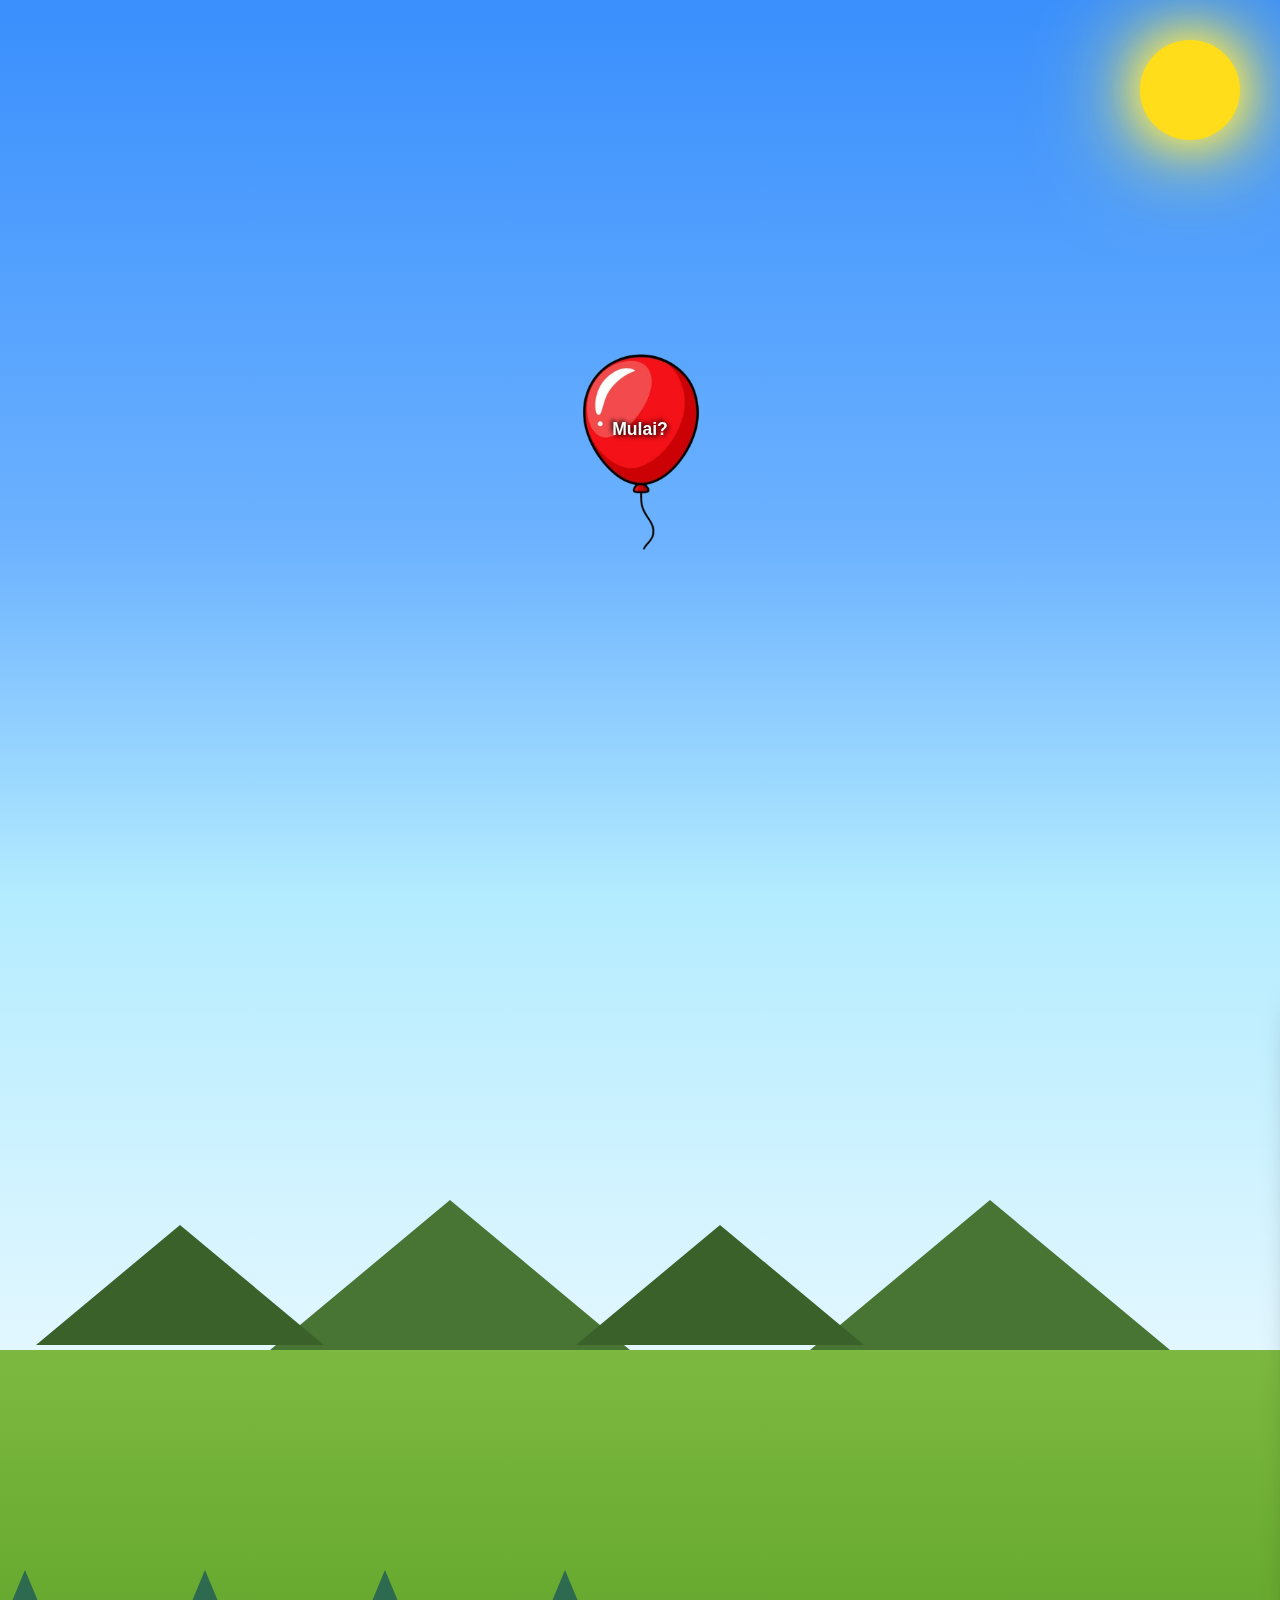
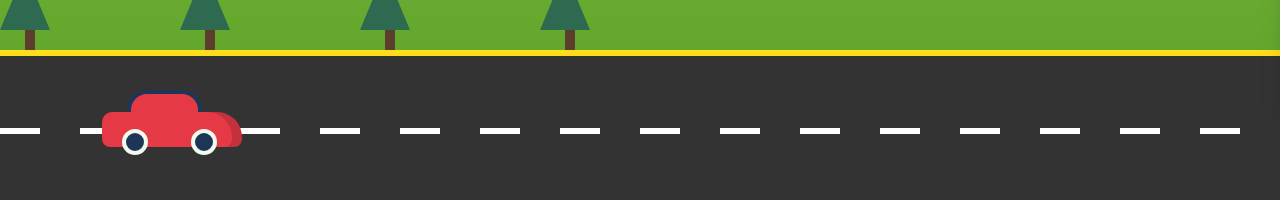
<file: index.html>
<!DOCTYPE html>
<html lang="id">
<head>
    <meta charset="UTF-8">
    <meta name="viewport" content="width=device-width, initial-scale=1.0">
    <title>Kelulusan Epik 2026</title>
    <style>
        /* --- RESET & DASAR --- */
        * {
            box-sizing: border-box;
            margin: 0;
            padding: 0;
        }

        body, html {
            width: 100%;
            height: 100vh;
            overflow: hidden;
            font-family: 'Arial', sans-serif;
            background-color: #3a8ffd;
        }

        /* --- VIEWPORT ENGINE (UNTUK EFEK KAMERA) --- */
        #main-viewport {
            width: 100%;
            height: 200vh; /* Dua kali tinggi layar (Langit + Darat) */
            position: absolute;
            top: 0;
            left: 0;
            transition: transform 2s cubic-bezier(0.76, 0, 0.24, 1); /* Efek kamera cinematic */
        }

        /* Trigger saat balon mini game diklik (Kamera Turun) */
        .camera-down {
            transform: translateY(-100vh);
        }

        /* Trigger saat balon foto kenangan diklik (Kamera Naik ke Angkasa) */
        .space-launch {
            transform: translateY(100vh);
        }

        /* --- KELOMPOK SCENE 0: LUAR ANGKASA (DI ATAS LANGIT) --- */
        #space-scene {
            width: 100%;
            height: 100vh;
            position: absolute;
            top: -100vh; /* Posisinya tepat di atas langit scene */
            left: 0;
            background: linear-gradient(to top, #0c0c14 0%, #000000 100%);
            overflow: hidden;
        }
        .space-stars {
            position: absolute;
            width: 100%;
            height: 100vh;
            background-image: 
                radial-gradient(white, rgba(255,255,255,.3) 2px, transparent 40px),
                radial-gradient(white, rgba(255,255,255,.15) 1.5px, transparent 30px);
            background-size: 240px 240px, 180px 180px;
        }

        /* --- KELOMPOK SCENE 1: LANGIT --- */
        #sky-scene {
            width: 100%;
            height: 100vh;
            position: relative;
            overflow: hidden;
            background: linear-gradient(to bottom, #3a8ffd 0%, #6cb2ff 60%, #b4ecff 100%);
        }

        .sun {
            position: absolute;
            top: 40px;
            right: 40px;
            width: 100px;
            height: 100px;
            background: #ffdd1a;
            border-radius: 50%;
            box-shadow: 0 0 40px #ffea4a, 0 0 80px #ffea4a, 0 0 120px #ffea4a;
            animation: pendarMatahari 4s ease-in-out infinite alternate;
        }
        @keyframes pendarMatahari {
            0% { transform: scale(1); box-shadow: 0 0 40px #ffea4a; }
            100% { transform: scale(1.05); box-shadow: 0 0 60px #ffea4a, 0 0 120px #ffea4a; }
        }

        .bird {
            position: absolute;
            width: 70px;
            height: 70px;
            background: url('200w.webp') no-repeat center center;
            background-size: contain;
            pointer-events: none;
            z-index: 2;
        }
        .bird1 { top: 15%; left: -100px; animation: terbangBurung 7s linear infinite; }
        .bird2 { width: 50px; height: 50px; top: 25%; left: -100px; animation: terbangBurung 9s linear infinite; animation-delay: 3s; }

        @keyframes terbangBurung {
            0% { left: -100px; transform: translateY(0); }
            50% { transform: translateY(-20px); }
            100% { left: 110%; transform: translateY(0); }
        }

        .cloud {
            position: absolute;
            background: rgba(255, 255, 255, 0.95);
            border-radius: 100px;
            filter: drop-shadow(0 8px 16px rgba(0,0,0,0.05));
            z-index: 1;
        }
        .cloud::before, .cloud::after { content: ''; position: absolute; background: inherit; border-radius: 50%; }
        .cloud1 { width: 170px; height: 60px; top: 30%; left: -200px; animation: jalanAwan 25s linear infinite; }
        .cloud1::before { width: 80px; height: 80px; top: -40px; left: 20px; }
        .cloud1::after { width: 60px; height: 60px; top: -25px; right: 20px; }
        .cloud2 { width: 230px; height: 75px; top: 50%; left: -300px; animation: jalanAwan 35s linear infinite; animation-delay: 3s; }
        .cloud2::before { width: 100px; height: 100px; top: -50px; left: 30px; }
        .cloud2::after { width: 80px; height: 80px; top: -30px; right: 30px; }

        @keyframes jalanAwan {
            0% { left: -300px; }
            100% { left: 110%; }
        }

        .container {
            position: relative;
            z-index: 10;
            width: 100%;
            height: 100vh;
            display: flex;
            justify-content: center;
            align-items: center;
            padding: 20px;
        }

        /* --- BALON SETTINGS --- */
        .balloon-group {
            display: flex;
            flex-direction: column;
            align-items: center;
            animation: ayunBalon 3s ease-in-out infinite alternate;
            cursor: pointer;
        }
        .balloon {
            position: relative;
            width: 160px; 
            height: 210px;
            background: url('1000017857-removebg-preview.png') no-repeat center center;
            background-size: contain;
            display: flex;
            justify-content: center;
            align-items: center;
            user-select: none;
        }
        .balloon-text {
            position: absolute;
            top: 40%; left: 50%;
            transform: translate(-50%, -50%);
            color: white;
            font-weight: bold;
            font-size: 1.1rem;
            text-align: center;
            width: 80%;
            text-shadow: 2px 2px 4px rgba(0, 0, 0, 0.8), -2px -2px 4px rgba(0, 0, 0, 0.8);
            z-index: 5;
            pointer-events: none;
        }

        @keyframes ayunBalon {
            0% { transform: translateY(0px) rotate(-1.5deg); }
            100% { transform: translateY(-15px) rotate(1.5deg); }
        }
        .balloon-group:hover { transform: scale(1.06); transition: transform 0.2s; }
        
        .balloon-group.meledak {
            animation: pop 0.3s forwards cubic-bezier(0.175, 0.885, 0.32, 1.275);
            pointer-events: none;
        }
        @keyframes pop {
            0% { transform: scale(1); opacity: 1; }
            40% { transform: scale(1.2); filter: brightness(1.2); }
            100% { transform: scale(0); opacity: 0; }
        }

        .menu-balloons { display: flex; gap: 40px; justify-content: center; align-items: center; width: 100%; }
        .reveal .balloon-group { animation: terbangMasuk 1.2s cubic-bezier(0.075, 0.82, 0.165, 1) both; }
        .reveal .b-1 { animation-delay: 0s; }
        .reveal .b-2 { animation-delay: 0.15s; }
        .reveal .b-3 { animation-delay: 0.3s; }

        @keyframes terbangMasuk {
            0% { transform: translateY(800px) scale(0.6); opacity: 0; }
            100% { transform: translateY(0) scale(1); opacity: 1; }
        }
        .hidden { display: none !important; }


        /* ==========================================================================
           KELOMPOK SCENE 2: GAME DARATAN (MINI GAMES SCENE)
           ========================================================================== */
        #game-scene {
            width: 100%;
            height: 100vh;
            position: relative;
            background: linear-gradient(to bottom, #b4ecff 0%, #e2f7ff 50%, #7db941 50%, #579e23 100%);
            overflow: hidden;
        }

        /* --- PARALLAX GUNUNG BERGERAK --- */
        .mountain-track {
            position: absolute;
            bottom: 50%;
            width: 200%;
            height: 160px;
            display: flex;
            align-items: flex-end;
            animation: gerakMundur 25s linear infinite;
            z-index: 1;
        }
        .mountain {
            width: 0; height: 0;
            border-left: 180px solid transparent;
            border-right: 180px solid transparent;
            border-bottom: 150px solid #487534;
            margin-right: -90px;
        }
        .mountain.back {
            border-bottom-color: #3b612a;
            transform: scale(0.8);
            margin-bottom: -10px;
        }

        /* --- PARALLAX POHON BERGERAK --- */
        .tree-track {
            position: absolute;
            bottom: 140px;
            width: 200%;
            height: 90px;
            display: flex;
            animation: gerakMundur 10s linear infinite;
            z-index: 3;
        }
        .tree { position: relative; width: 60px; height: 90px; margin-right: 120px; }
        .tree-leaves {
            width: 0; height: 0;
            border-left: 25px solid transparent;
            border-right: 25px solid transparent;
            border-bottom: 60px solid #2d6a4f;
        }
        .tree-trunk {
            width: 10px; height: 30px;
            background: #5c3d2e;
            margin: 0 auto;
        }

        @keyframes gerakMundur {
            0% { transform: translateX(0); }
            100% { transform: translateX(-50%); }
        }

        /* --- JALAN RAYA --- */
        .road {
            position: absolute;
            bottom: 0;
            left: 0;
            width: 100%;
            height: 150px;
            background: #333;
            border-top: 6px solid #ffdd1a;
            z-index: 4;
        }
        .road-lines {
            position: absolute;
            top: 50%; left: 0;
            width: 200%; height: 6px;
            background: linear-gradient(to right, #fff 50%, transparent 50%);
            background-size: 80px 100%;
            animation: jalanNgebut 0.4s linear infinite;
        }
        @keyframes jalanNgebut {
            0% { transform: translateX(0); }
            100% { transform: translateX(-80px); }
        }

        /* --- MOBIL MERAH CSS GAME --- */
        .red-car {
            position: absolute;
            bottom: 45px;
            left: 8%;
            width: 140px;
            height: 65px;
            z-index: 5;
            animation: mobilGoyang 0.15s infinite alternate;
        }
        .car-cabin {
            background: #e63946;
            width: 75px; height: 30px;
            position: absolute; top: 0; left: 25px;
            border-radius: 20px 20px 0 0;
            border: 4px solid #1d3557;
            border-bottom: none;
        }
        .car-body {
            background: #e63946;
            width: 140px; height: 35px;
            position: absolute; bottom: 8px; left: 0;
            border-radius: 10px 25px 8px 8px;
            box-shadow: inset -10px 0 0 rgba(0,0,0,0.15);
        }
        .car-wheel {
            background: #1d3557;
            width: 26px; height: 26px;
            border-radius: 50%;
            position: absolute; bottom: 0;
            border: 4px solid #f1faee;
            animation: rodaBerputar 0.2s linear infinite;
        }
        .wheel-back { left: 20px; }
        .wheel-front { right: 25px; }

        @keyframes mobilGoyang {
            0% { transform: translateY(0); }
            100% { transform: translateY(-3px); }
        }
        @keyframes rodaBerputar {
            100% { transform: rotate(360deg); }
        }

        /* --- MAIN MENU SIDEBAR GAME --- */
        .game-sidebar {
            position: absolute;
            right: 40px;
            top: 10%;
            width: 42%; 
            height: 80%;
            background: rgba(15, 23, 42, 0.92);
            border: 5px solid #ffdd1a;
            border-radius: 25px;
            padding: 40px 30px;
            display: flex;
            flex-direction: column;
            align-items: center;
            z-index: 10;
            box-shadow: 0 15px 35px rgba(0,0,0,0.6);
            transform: translateX(600px); 
            transition: transform 1s cubic-bezier(0.175, 0.885, 0.32, 1.275) 1.2s; 
        }
        
        /* Animasi sidebar slide-in saat masuk daratan */
        .camera-down .game-sidebar {
            transform: translateX(0);
        }

        .game-title {
            font-size: 2.2rem;
            font-weight: 900;
            color: #ffdd1a;
            text-align: center;
            margin-bottom: 50px;
            text-shadow: 4px 4px 0px #000;
            letter-spacing: 3px;
            font-family: 'Arial Black', sans-serif;
            animation: detakJudul 1s ease-in-out infinite alternate;
        }
        @keyframes detakJudul {
            0% { transform: scale(1); }
            100% { transform: scale(1.03); color: #fff37a; }
        }

        .game-btn {
            width: 100%;
            padding: 18px;
            margin-bottom: 20px;
            font-size: 1.3rem;
            font-weight: bold;
            color: #fff;
            background: linear-gradient(to bottom, #3a8ffd, #1a6fd4);
            border: 3px solid #fff;
            border-radius: 15px;
            cursor: pointer;
            box-shadow: 0 5px 0 #0f4c94, 0 8px 15px rgba(0,0,0,0.3);
            transition: all 0.1s ease;
            text-align: center;
        }
        .game-btn:hover:not(:disabled) {
            background: linear-gradient(to bottom, #ffdd1a, #e6c200);
            color: #222;
            box-shadow: 0 5px 0 #b39700, 0 8px 15px rgba(0,0,0,0.3);
            transform: translateY(-2px);
        }
        .game-btn:active:not(:disabled) {
            transform: translateY(3px);
            box-shadow: 0 2px 0 #b39700;
        }
        .game-btn:disabled {
            background: #475569;
            color: #94a3b8;
            border-color: #64748b;
            box-shadow: none;
            cursor: not-allowed;
            font-style: italic;
        }

        /* --- RESPONSIVE LAYOUT HP --- */
        @media (max-width: 768px) {
            .menu-balloons { flex-direction: row; flex-wrap: wrap; gap: 20px; }
            .balloon { width: 120px; height: 160px; }
            .balloon-text { font-size: 0.9rem; }
            .sun { width: 70px; height: 70px; top: 20px; right: 20px; }
            .game-sidebar { width: 90%; right: 5%; left: 5%; top: 15%; height: 70%; }
            .game-title { font-size: 1.6rem; }
            .red-car { transform: scale(0.7); bottom: 30px; left: 2%; }
        }
    </style>
</head>
<body>

    <div id="main-viewport">

        <div id="space-scene">
            <div class="space-stars"></div>
        </div>

        <div id="sky-scene">
            <audio id="windSfx" preload="auto">
                <source src="dragon-studio-wind-blowing-sfx-01-423673.mp3" type="audio/mpeg">
            </audio>

            <div class="sky">
                <div class="sun"></div>
                <div class="bird bird1"></div>
                <div class="bird bird2"></div>
                <div class="cloud cloud1"></div>
                <div class="cloud cloud2"></div>
            </div>

            <div class="container">
                <div id="start-node" class="balloon-group">
                    <div class="balloon">
                        <div class="balloon-text">Mulai?</div>
                    </div>
                </div>

                <div id="menu-node" class="menu-balloons hidden">
                    <div id="btn-kenangan" class="balloon-group b-1">
                        <div class="balloon"><div class="balloon-text">Foto<br>Kenangan</div></div>
                    </div>
                    <!-- Mengubah ID dan teks balon catatan ranking menjadi Kritik dan saran -->
                    <div id="btn-kritik" class="balloon-group b-2">
                        <div class="balloon"><div class="balloon-text">Kritik dan<br>Saran</div></div>
                    </div>
                    <div id="btn-minigames" class="balloon-group b-3">
                        <div class="balloon"><div class="balloon-text">Mini games</div></div>
                    </div>
                </div>
            </div>
        </div>

        <div id="game-scene">
            
            <div class="mountain-track">
                <div class="mountain back"></div>
                <div class="mountain"></div>
                <div class="mountain back"></div>
                <div class="mountain"></div>
            </div>

            <div class="tree-track">
                <div class="tree"><div class="tree-leaves"></div><div class="tree-trunk"></div></div>
                <div class="tree"><div class="tree-leaves"></div><div class="tree-trunk"></div></div>
                <div class="tree"><div class="tree-leaves"></div><div class="tree-trunk"></div></div>
                <div class="tree"><div class="tree-leaves"></div><div class="tree-trunk"></div></div>
            </div>

            <div class="red-car">
                <div class="car-cabin"></div>
                <div class="car-body"></div>
                <div class="car-wheel wheel-back"></div>
                <div class="car-wheel wheel-front"></div>
            </div>

            <div class="road">
                <div class="road-lines"></div>
            </div>

            <div class="game-sidebar">
                <div class="game-title">SEKOLAH MINIGAMES</div>
                
                <button class="game-btn" onclick="window.location.href='izursays.html'">Izur says</button>
                
                <!-- TOMBOL TERBARU: CERDAS CERMAT -->
                <button class="game-btn" onclick="window.location.href='cchan.html'">Cerdas Cermat</button>
                
                <button class="game-btn" disabled>Dan sisanya akan ku pikirkan.</button>
            </div>

        </div>

    </div>

    <script>
const startNode = document.getElementById('start-node');
const menuNode = document.getElementById('menu-node');
const btnMinigames = document.getElementById('btn-minigames');
const btnKenangan = document.getElementById('btn-kenangan'); 
const btnKritik = document.getElementById('btn-kritik'); // Memastikan ID btn-kritik terdeteksi
const mainViewport = document.getElementById('main-viewport');
const windSfx = document.getElementById('windSfx');

let audioTracker;

// Logika Tombol Mulai Awal
startNode.addEventListener('click', () => {
    windSfx.pause(); windSfx.currentTime = 0;
    windSfx.play().then(() => {
        clearInterval(audioTracker);
        audioTracker = setInterval(() => {
            if (windSfx.currentTime >= 3.0) {
                windSfx.pause(); windSfx.currentTime = 0;
                clearInterval(audioTracker);
            }
        }, 100);
    }).catch(error => console.log("Audio terblokir:", error));

    startNode.classList.add('meledak');

    setTimeout(() => {
        startNode.classList.add('hidden');
        menuNode.classList.remove('hidden');
        menuNode.classList.add('reveal');
        
        setTimeout(() => {
            const allBalloons = menuNode.querySelectorAll('.balloon-group');
            allBalloons.forEach((b, idx) => {
                b.style.animation = `ayunBalon 3s ease-in-out infinite alternate`;
                b.style.animationDelay = `-${idx}s`;
            });
        }, 1200);
    }, 300); 
});

// ================= BALON MINI GAMES (KAMERA TURUN KE BAWAH) =================
btnMinigames.addEventListener('click', () => {
    btnMinigames.classList.add('meledak');
    setTimeout(() => {
        mainViewport.classList.add('camera-down');
    }, 300);
});

// ================= BALON FOTO KENANGAN (KAMERA NAIK KE ANGKASA -> START.HTML) =================
btnKenangan.addEventListener('click', () => {
    btnKenangan.classList.add('meledak');
    setTimeout(() => {
        mainViewport.classList.add('space-launch');
    }, 300);
    setTimeout(() => {
        window.location.href = 'start.html'; // Foto kenangan kembali ke start.html sesuai kode awalmu
    }, 2300);
});

// ================= BALON KRITIK DAN SARAN (POP LANGSUNG -> BUBBLES.HTML) =================
btnKritik.addEventListener('click', () => {
    btnKritik.classList.add('meledak'); // Efek balon meletup dulu
    setTimeout(() => {
        // Pindah ke bubbles.html (Ganti jadi lowercase 'bubbles.html' jika nama file aslimu huruf kecil semua)
        window.location.href = 'Bubbles.html'; 
    }, 300); // Nunggu 0.3 detik biar animasi meletupnya kelihatan
});
        
    </script>
</body>
</html>
</file>
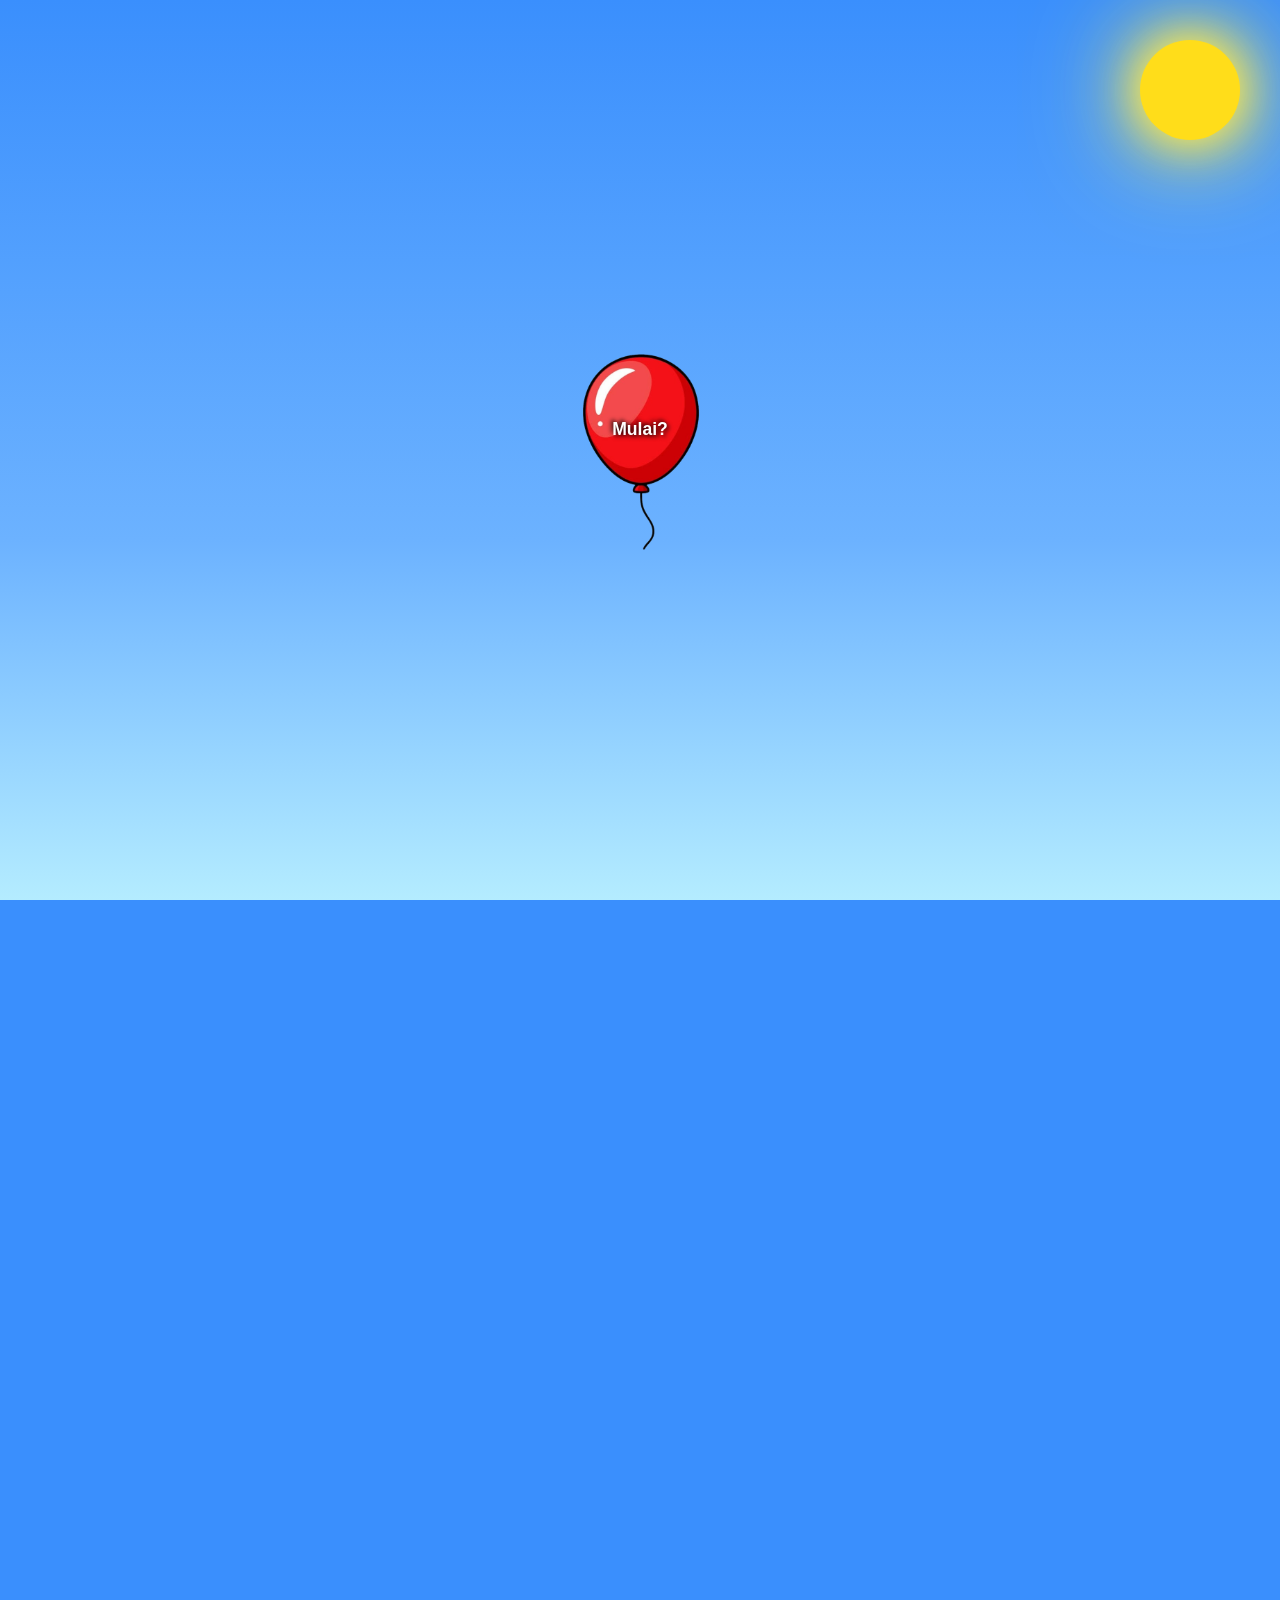
<file: index (1).html>
<!DOCTYPE html>
<html lang="id">
<head>
    <meta charset="UTF-8">
    <meta name="viewport" content="width=device-width, initial-scale=1.0">
    <title>Kelulusan Epik 2026</title>
    <style>
        /* --- RESET & DASAR --- */
        * {
            box-sizing: border-box;
            margin: 0;
            padding: 0;
        }

        body, html {
            width: 100%;
            height: 100vh;
            overflow: hidden;
            font-family: 'Arial', sans-serif;
            background-color: #3a8ffd;
        }

        /* --- VIEWPORT ENGINE (UNTUK EFEK KAMERA) --- */
        #main-viewport {
            width: 100%;
            height: 200vh; /* Dua kali tinggi layar (Langit + Darat) */
            position: absolute;
            top: 0;
            left: 0;
            transition: transform 2s cubic-bezier(0.76, 0, 0.24, 1); /* Efek kamera cinematic */
        }

        /* Trigger saat balon mini game diklik (Kamera Turun) */
        .camera-down {
            transform: translateY(-100vh);
        }

        /* Trigger saat balon foto kenangan diklik (Kamera Naik ke Angkasa) */
        .space-launch {
            transform: translateY(100vh);
        }

        /* --- KELOMPOK SCENE 0: LUAR ANGKASA (DI ATAS LANGIT) --- */
        #space-scene {
            width: 100%;
            height: 100vh;
            position: absolute;
            top: -100vh; /* Posisinya tepat di atas langit scene */
            left: 0;
            background: linear-gradient(to top, #0c0c14 0%, #000000 100%);
            overflow: hidden;
        }
        .space-stars {
            position: absolute;
            width: 100%;
            height: 100vh;
            background-image: 
                radial-gradient(white, rgba(255,255,255,.3) 2px, transparent 40px),
                radial-gradient(white, rgba(255,255,255,.15) 1.5px, transparent 30px);
            background-size: 240px 240px, 180px 180px;
        }

        /* --- KELOMPOK SCENE 1: LANGIT --- */
        #sky-scene {
            width: 100%;
            height: 100vh;
            position: relative;
            overflow: hidden;
            background: linear-gradient(to bottom, #3a8ffd 0%, #6cb2ff 60%, #b4ecff 100%);
        }

        .sun {
            position: absolute;
            top: 40px;
            right: 40px;
            width: 100px;
            height: 100px;
            background: #ffdd1a;
            border-radius: 50%;
            box-shadow: 0 0 40px #ffea4a, 0 0 80px #ffea4a, 0 0 120px #ffea4a;
            animation: pendarMatahari 4s ease-in-out infinite alternate;
        }
        @keyframes pendarMatahari {
            0% { transform: scale(1); box-shadow: 0 0 40px #ffea4a; }
            100% { transform: scale(1.05); box-shadow: 0 0 60px #ffea4a, 0 0 120px #ffea4a; }
        }

        .bird {
            position: absolute;
            width: 70px;
            height: 70px;
            background: url('200w.webp') no-repeat center center;
            background-size: contain;
            pointer-events: none;
            z-index: 2;
        }
        .bird1 { top: 15%; left: -100px; animation: terbangBurung 7s linear infinite; }
        .bird2 { width: 50px; height: 50px; top: 25%; left: -100px; animation: terbangBurung 9s linear infinite; animation-delay: 3s; }

        @keyframes terbangBurung {
            0% { left: -100px; transform: translateY(0); }
            50% { transform: translateY(-20px); }
            100% { left: 110%; transform: translateY(0); }
        }

        .cloud {
            position: absolute;
            background: rgba(255, 255, 255, 0.95);
            border-radius: 100px;
            filter: drop-shadow(0 8px 16px rgba(0,0,0,0.05));
            z-index: 1;
        }
        .cloud::before, .cloud::after { content: ''; position: absolute; background: inherit; border-radius: 50%; }
        .cloud1 { width: 170px; height: 60px; top: 30%; left: -200px; animation: jalanAwan 25s linear infinite; }
        .cloud1::before { width: 80px; height: 80px; top: -40px; left: 20px; }
        .cloud1::after { width: 60px; height: 60px; top: -25px; right: 20px; }
        .cloud2 { width: 230px; height: 75px; top: 50%; left: -300px; animation: jalanAwan 35s linear infinite; animation-delay: 3s; }
        .cloud2::before { width: 100px; height: 100px; top: -50px; left: 30px; }
        .cloud2::after { width: 80px; height: 80px; top: -30px; right: 30px; }

        @keyframes jalanAwan {
            0% { left: -300px; }
            100% { left: 110%; }
        }

        .container {
            position: relative;
            z-index: 10;
            width: 100%;
            height: 100vh;
            display: flex;
            justify-content: center;
            align-items: center;
            padding: 20px;
        }

        /* --- BALON SETTINGS --- */
        .balloon-group {
            display: flex;
            flex-direction: column;
            align-items: center;
            animation: ayunBalon 3s ease-in-out infinite alternate;
            cursor: pointer;
        }
        .balloon {
            position: relative;
            width: 160px; 
            height: 210px;
            background: url('1000017857-removebg-preview.png') no-repeat center center;
            background-size: contain;
            display: flex;
            justify-content: center;
            align-items: center;
            user-select: none;
        }
        .balloon-text {
            position: absolute;
            top: 40%; left: 50%;
            transform: translate(-50%, -50%);
            color: white;
            font-weight: bold;
            font-size: 1.1rem;
            text-align: center;
            width: 80%;
            text-shadow: 2px 2px 4px rgba(0, 0, 0, 0.8), -2px -2px 4px rgba(0, 0, 0, 0.8);
            z-index: 5;
            pointer-events: none;
        }

        @keyframes ayunBalon {
            0% { transform: translateY(0px) rotate(-1.5deg); }
            100% { transform: translateY(-15px) rotate(1.5deg); }
        }
        .balloon-group:hover { transform: scale(1.06); transition: transform 0.2s; }
        
        .balloon-group.meledak {
            animation: pop 0.3s forwards cubic-bezier(0.175, 0.885, 0.32, 1.275);
            pointer-events: none;
        }
        @keyframes pop {
            0% { transform: scale(1); opacity: 1; }
            40% { transform: scale(1.2); filter: brightness(1.2); }
            100% { transform: scale(0); opacity: 0; }
        }

        .menu-balloons { display: flex; gap: 40px; justify-content: center; align-items: center; width: 100%; }
        .reveal .balloon-group { animation: terbangMasuk 1.2s cubic-bezier(0.075, 0.82, 0.165, 1) both; }
        .reveal .b-1 { animation-delay: 0s; }
        .reveal .b-2 { animation-delay: 0.15s; }
        .reveal .b-3 { animation-delay: 0.3s; }

        @keyframes terbangMasuk {
            0% { transform: translateY(800px) scale(0.6); opacity: 0; }
            100% { transform: translateY(0) scale(1); opacity: 1; }
        }
        .hidden { display: none !important; }


        
        /* ==========================================================================
           KELOMPOK SCENE 2: GAME DARATAN (MINI GAMES SCENE)
           ========================================================================== */
        #game-scene {
            width: 100%;
            height: 100vh;
            position: relative;
            background: linear-gradient(to bottom, #b4ecff 0%, #e2f7ff 50%, #7db941 50%, #579e23 100%);
            overflow: hidden;
        }

        /* --- PARALLAX GUNUNG BERGERAK --- */
        .mountain-track {
            position: absolute;
            bottom: 50%;
            width: 200%;
            height: 160px;
            display: flex;
            align-items: flex-end;
            animation: gerakMundur 25s linear infinite;
            z-index: 1;
        }
        .mountain {
            width: 0; height: 0;
            border-left: 180px solid transparent;
            border-right: 180px solid transparent;
            border-bottom: 150px solid #487534;
            margin-right: -90px;
        }
        .mountain.back {
            border-bottom-color: #3b612a;
            transform: scale(0.8);
            margin-bottom: -10px;
        }

        /* --- PARALLAX POHON BERGERAK --- */
        .tree-track {
            position: absolute;
            bottom: 140px;
            width: 200%;
            height: 90px;
            display: flex;
            animation: gerakMundur 10s linear infinite;
            z-index: 3;
        }
        .tree { position: relative; width: 60px; height: 90px; margin-right: 120px; }
        .tree-leaves {
            width: 0; height: 0;
            border-left: 25px solid transparent;
            border-right: 25px solid transparent;
            border-bottom: 60px solid #2d6a4f;
        }
        .tree-trunk {
            width: 10px; height: 30px;
            background: #5c3d2e;
            margin: 0 auto;
        }

        @keyframes gerakMundur {
            0% { transform: translateX(0); }
            100% { transform: translateX(-50%); }
        }

        /* --- JALAN RAYA --- */
        .road {
            position: absolute;
            bottom: 0;
            left: 0;
            width: 100%;
            height: 150px;
            background: #333;
            border-top: 6px solid #ffdd1a;
            z-index: 4;
        }
        .road-lines {
            position: absolute;
            top: 50%; left: 0;
            width: 200%; height: 6px;
            background: linear-gradient(to right, #fff 50%, transparent 50%);
            background-size: 80px 100%;
            animation: jalanNgebut 0.4s linear infinite;
        }
        @keyframes jalanNgebut {
            0% { transform: translateX(0); }
            100% { transform: translateX(-80px); }
        }

        /* --- MOBIL MERAH CSS GAME --- */
        .red-car {
            position: absolute;
            bottom: 45px;
            left: 8%;
            width: 140px;
            height: 65px;
            z-index: 5;
            animation: mobilGoyang 0.15s infinite alternate;
        }
        .car-cabin {
            background: #e63946;
            width: 75px; height: 30px;
            position: absolute; top: 0; left: 25px;
            border-radius: 20px 20px 0 0;
            border: 4px solid #1d3557;
            border-bottom: none;
        }
        .car-body {
            background: #e63946;
            width: 140px; height: 35px;
            position: absolute; bottom: 8px; left: 0;
            border-radius: 10px 25px 8px 8px;
            box-shadow: inset -10px 0 0 rgba(0,0,0,0.15);
        }
        .car-wheel {
            background: #1d3557;
            width: 26px; height: 26px;
            border-radius: 50%;
            position: absolute; bottom: 0;
            border: 4px solid #f1faee;
            animation: rodaBerputar 0.2s linear infinite;
        }
        .wheel-back { left: 20px; }
        .wheel-front { right: 25px; }

        @keyframes mobilGoyang {
            0% { transform: translateY(0); }
            100% { transform: translateY(-3px); }
        }
        @keyframes rodaBerputar {
            100% { transform: rotate(360deg); }
        }

        /* --- MAIN MENU SIDEBAR GAME --- */
        .game-sidebar {
            position: absolute;
            right: 40px;
            top: 10%;
            width: 42%; /* Hampir setengah layar sesuai request */
            height: 80%;
            background: rgba(15, 23, 42, 0.92);
            border: 5px solid #ffdd1a;
            border-radius: 25px;
            padding: 40px 30px;
            display: flex;
            flex-direction: column;
            align-items: center;
            z-index: 10;
            box-shadow: 0 15px 35px rgba(0,0,0,0.6);
            transform: translateX(600px); /* Mulai dari luar layar */
            transition: transform 1s cubic-bezier(0.175, 0.885, 0.32, 1.275) 1.2s; /* Muncul setelah kamera turun */
        }
        
        /* Animasi sidebar slide-in saat masuk daratan */
        .camera-down .game-sidebar {
            transform: translateX(0);
        }

        .game-title {
            font-size: 2.2rem;
            font-weight: 900;
            color: #ffdd1a;
            text-align: center;
            margin-bottom: 50px;
            text-shadow: 4px 4px 0px #000;
            letter-spacing: 3px;
            font-family: 'Arial Black', sans-serif;
            animation: detakJudul 1s ease-in-out infinite alternate;
        }
        @keyframes detakJudul {
            0% { transform: scale(1); }
            100% { transform: scale(1.03); color: #fff37a; }
        }

        .game-btn {
            width: 100%;
            padding: 18px;
            margin-bottom: 20px;
            font-size: 1.3rem;
            font-weight: bold;
            color: #fff;
            background: linear-gradient(to bottom, #3a8ffd, #1a6fd4);
            border: 3px solid #fff;
            border-radius: 15px;
            cursor: pointer;
            box-shadow: 0 5px 0 #0f4c94, 0 8px 15px rgba(0,0,0,0.3);
            transition: all 0.1s ease;
            text-align: center;
        }
        .game-btn:hover:not(:disabled) {
            background: linear-gradient(to bottom, #ffdd1a, #e6c200);
            color: #222;
            box-shadow: 0 5px 0 #b39700, 0 8px 15px rgba(0,0,0,0.3);
            transform: translateY(-2px);
        }
        .game-btn:active:not(:disabled) {
            transform: translateY(3px);
            box-shadow: 0 2px 0 #b39700;
        }
        .game-btn:disabled {
            background: #475569;
            color: #94a3b8;
            border-color: #64748b;
            box-shadow: none;
            cursor: not-allowed;
            font-style: italic;
        }

        /* --- RESPONSIVE LAYOUT HP --- */
        @media (max-width: 768px) {
            .menu-balloons { flex-direction: row; flex-wrap: wrap; gap: 20px; }
            .balloon { width: 120px; height: 160px; }
            .balloon-text { font-size: 0.9rem; }
            .sun { width: 70px; height: 70px; top: 20px; right: 20px; }
            .game-sidebar { width: 90%; right: 5%; left: 5%; top: 15%; height: 70%; }
            .game-title { font-size: 1.6rem; }
            .red-car { transform: scale(0.7); bottom: 30px; left: 2%; }
        }
    </style>
</head>
<body>

    <div id="main-viewport">

        <div id="space-scene">
            <div class="space-stars"></div>
        </div>

        <div id="sky-scene">
            <audio id="windSfx" preload="auto">
                <source src="dragon-studio-wind-blowing-sfx-01-423673.mp3" type="audio/mpeg">
            </audio>

            <div class="sky">
                <div class="sun"></div>
                <div class="bird bird1"></div>
                <div class="bird bird2"></div>
                <div class="cloud cloud1"></div>
                <div class="cloud cloud2"></div>
            </div>

            <div class="container">
                <div id="start-node" class="balloon-group">
                    <div class="balloon">
                        <div class="balloon-text">Mulai?</div>
                    </div>
                </div>

                <div id="menu-node" class="menu-balloons hidden">
                    <div id="btn-kenangan" class="balloon-group b-1">
                        <div class="balloon"><div class="balloon-text">Foto<br>Kenangan</div></div>
                    </div>
                    <div class="balloon-group b-2">
                        <div id="btn-kritiksaran" class="balloon-group b-2">
                        <div class="balloon"><div class="balloon-text">kritik<br>Saran</div></div>
                    </div>
                    <div id="btn-minigames" class="balloon-group b-3">
                        <div class="balloon"><div class="balloon-text">Mini games</div></div>
                    </div>
                </div>
            </div>
        </div>

        <div id="game-scene">
            
            <div class="mountain-track">
                <div class="mountain back"></div>
                <div class="mountain"></div>
                <div class="mountain back"></div>
                <div class="mountain"></div>
            </div>

            <div class="tree-track">
                <div class="tree"><div class="tree-leaves"></div><div class="tree-trunk"></div></div>
                <div class="tree"><div class="tree-leaves"></div><div class="tree-trunk"></div></div>
                <div class="tree"><div class="tree-leaves"></div><div class="tree-trunk"></div></div>
                <div class="tree"><div class="tree-leaves"></div><div class="tree-trunk"></div></div>
            </div>

            <div class="red-car">
                <div class="car-cabin"></div>
                <div class="car-body"></div>
                <div class="car-wheel wheel-back"></div>
                <div class="car-wheel wheel-front"></div>
            </div>

            <div class="road">
                <div class="road-lines"></div>
            </div>

            <div class="game-sidebar">
                <div class="game-title">SEKOLAH MINIGAMES</div>
                
                <button class="game-btn" onclick="window.location.href='izursays.html'">Izur says</button>
                
                <button class="game-btn" disabled>Dan sisanya akan ku pikirkan.</button>
            </div>

        </div>

    </div>

    <script>
        const startNode = document.getElementById('start-node');
        const menuNode = document.getElementById('menu-node');
        const btnMinigames = document.getElementById('btn-minigames');
        const btnKritik = document.getElementById('btn-kritiksaran');
        const btnKenangan = document.getElementById('btn-kenangan'); // Selector Balon Kenangan
        const mainViewport = document.getElementById('main-viewport');
        const windSfx = document.getElementById('windSfx');
        
        let audioTracker;

        // Logika Tombol Mulai Awal
        startNode.addEventListener('click', () => {
            windSfx.pause(); windSfx.currentTime = 0;
            windSfx.play().then(() => {
                clearInterval(audioTracker);
                audioTracker = setInterval(() => {
                    if (windSfx.currentTime >= 3.0) {
                        windSfx.pause(); windSfx.currentTime = 0;
                        clearInterval(audioTracker);
                    }
                }, 100);
            }).catch(error => console.log("Audio terblokir:", error));

            startNode.classList.add('meledak');

            setTimeout(() => {
                startNode.classList.add('hidden');
                menuNode.classList.remove('hidden');
                menuNode.classList.add('reveal');
                
                setTimeout(() => {
                    const allBalloons = menuNode.querySelectorAll('.balloon-group');
                    allBalloons.forEach((b, idx) => {
                        b.style.animation = `ayunBalon 3s ease-in-out infinite alternate`;
                        b.style.animationDelay = `-${idx}s`;
                    });
                }, 1200);
            }, 300); 
        });

        btnKritik.addEventListener('click', () => {
    btnKritik.classList.add('meledak');
    window.location.href = 'Bubbles.html';
});
        
        // ================= ACTION UTAMA MINI GAMES (KAMERA TURUN) =================
        btnMinigames.addEventListener('click', () => {
            btnMinigames.classList.add('meledak');
            setTimeout(() => {
                mainViewport.classList.add('camera-down');
            }, 300);
        });

        // ================= ACTION UTAMA FOTO KENANGAN (KAMERA NAIK KE SPACE) =================
        btnKenangan.addEventListener('click', () => {
            // 1. Jalankan efek letup pada balon foto kenangan
            btnKenangan.classList.add('meledak');

            // 2. Kamera langsung meluncur naik drastis (Viewport bergeser ke bawah menampilkan angkasa pekat)
            setTimeout(() => {
                mainViewport.classList.add('space-launch');
            }, 300);

            // 3. Setelah transisi luar angkasa beres (2 detik), redirect halus ke start.html
            setTimeout(() => {
                window.location.href = 'start.html';
            }, 2300);
        });
    </script>
</body>
</html>
</file>
